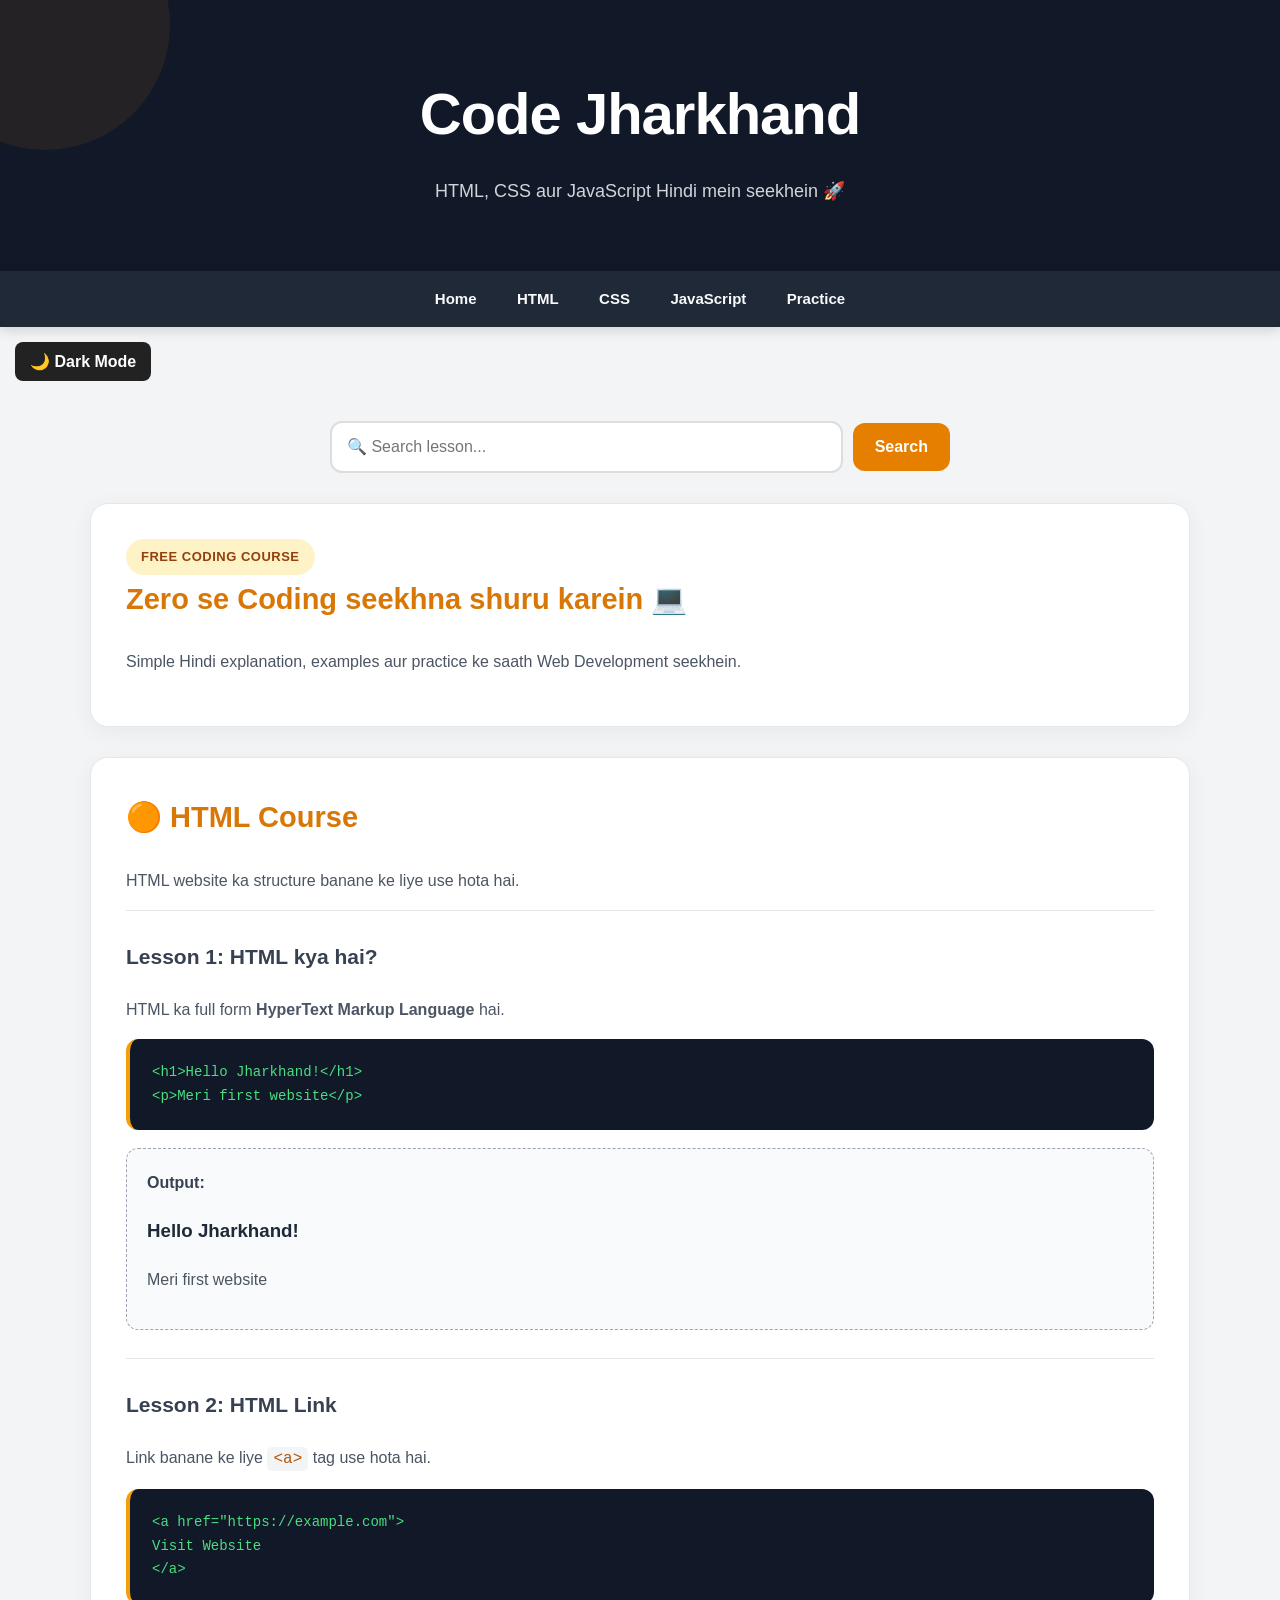
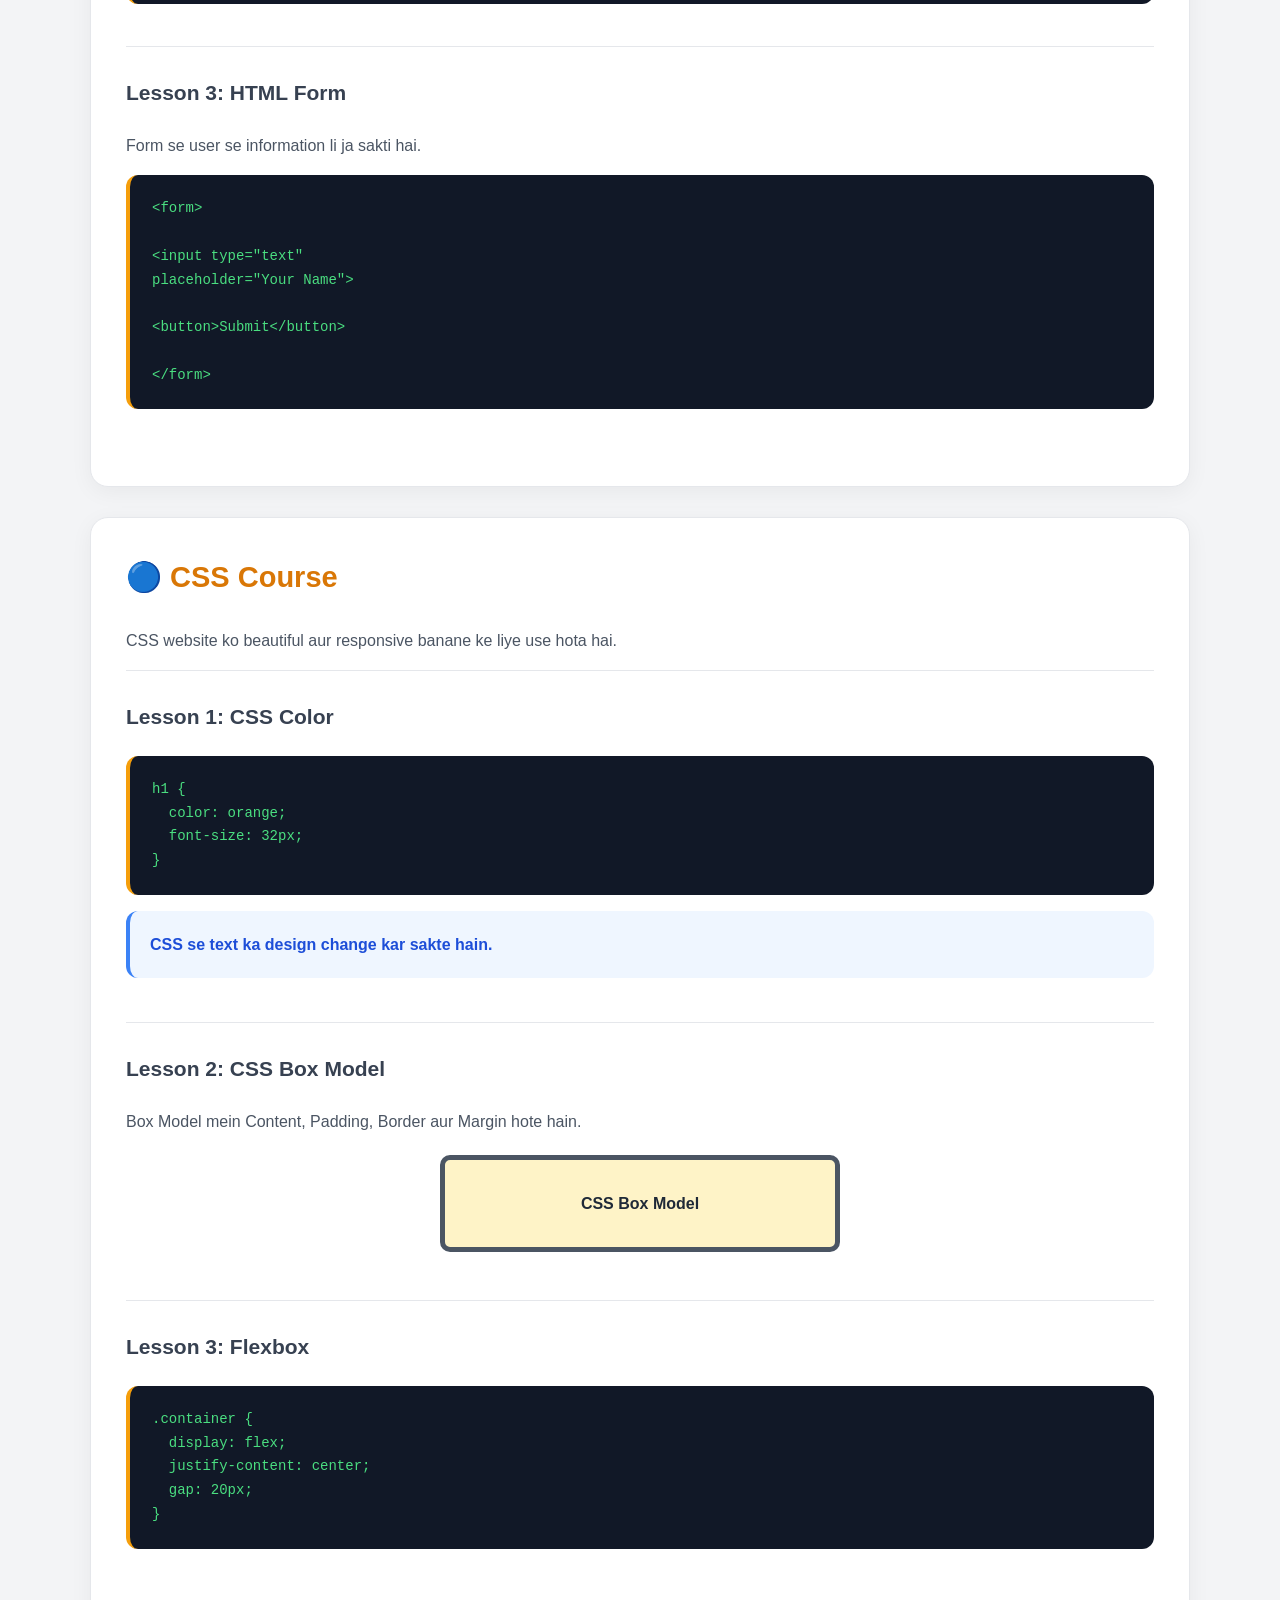
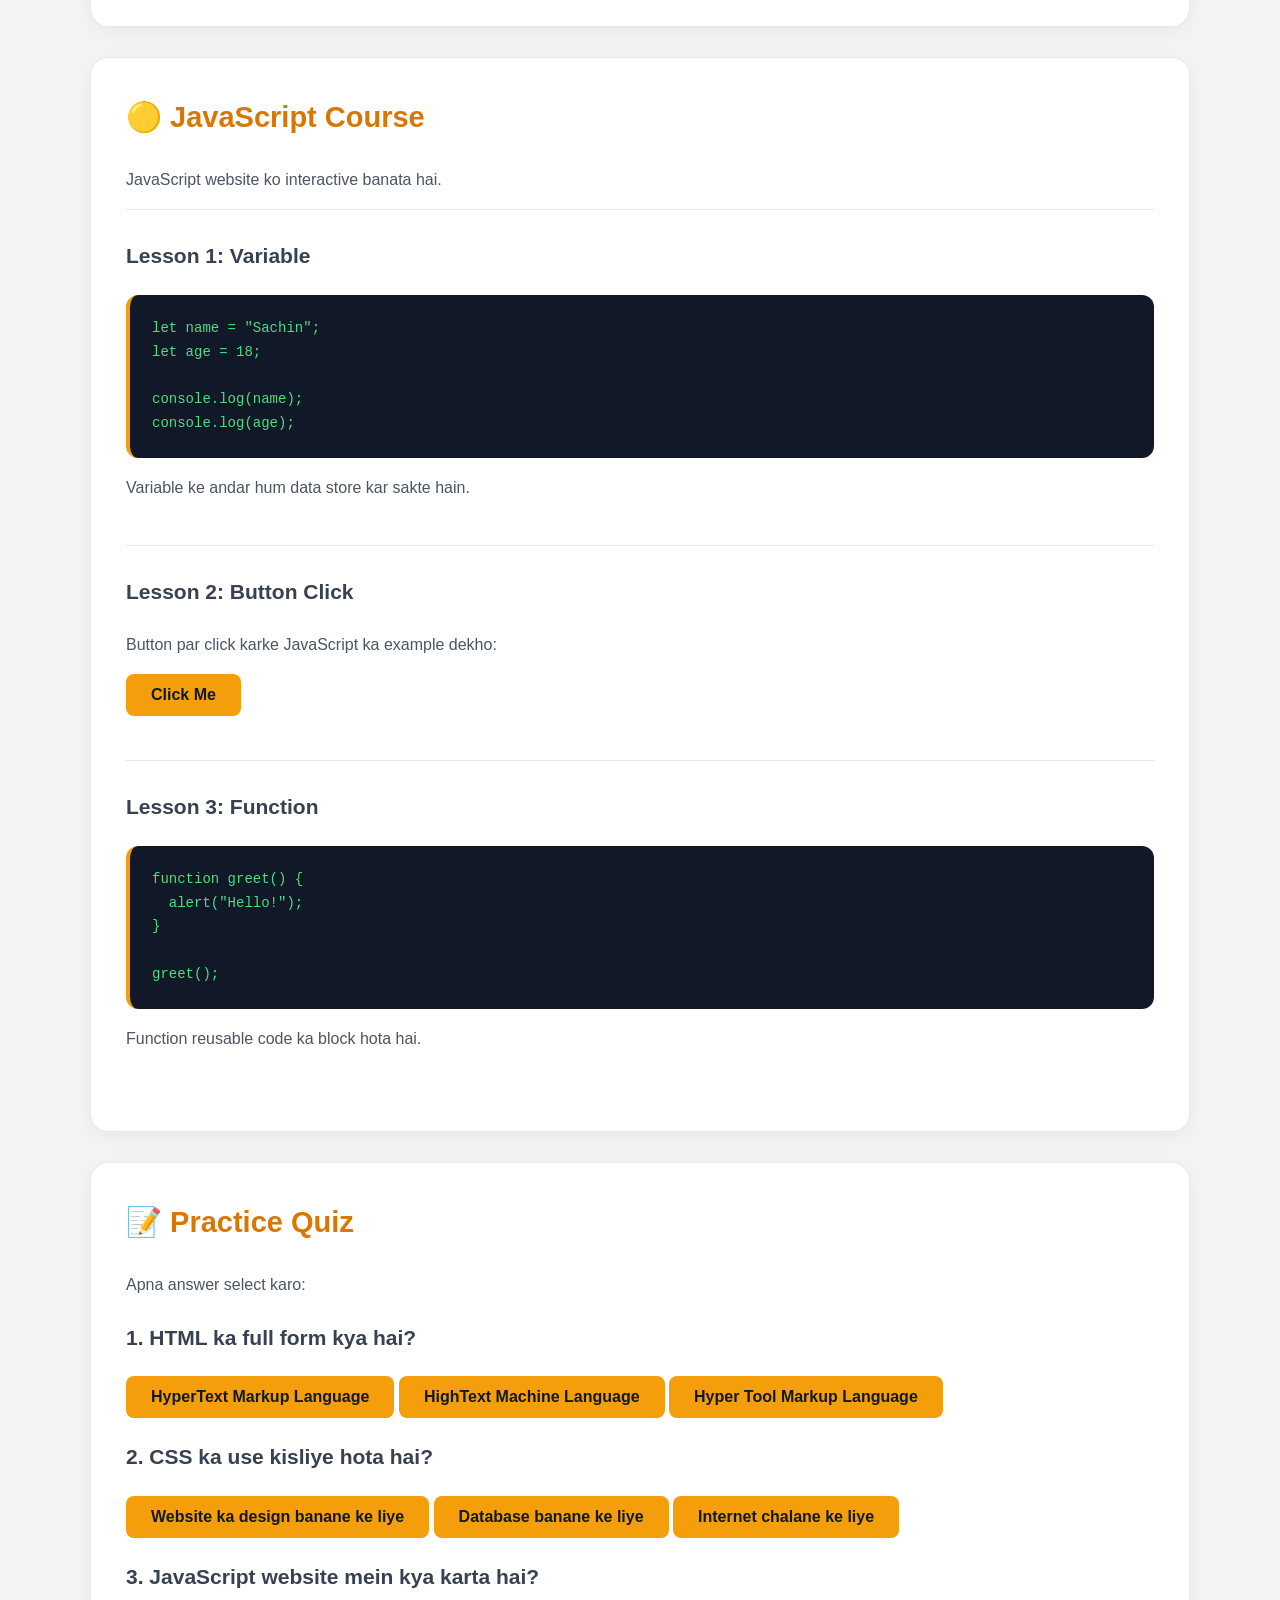
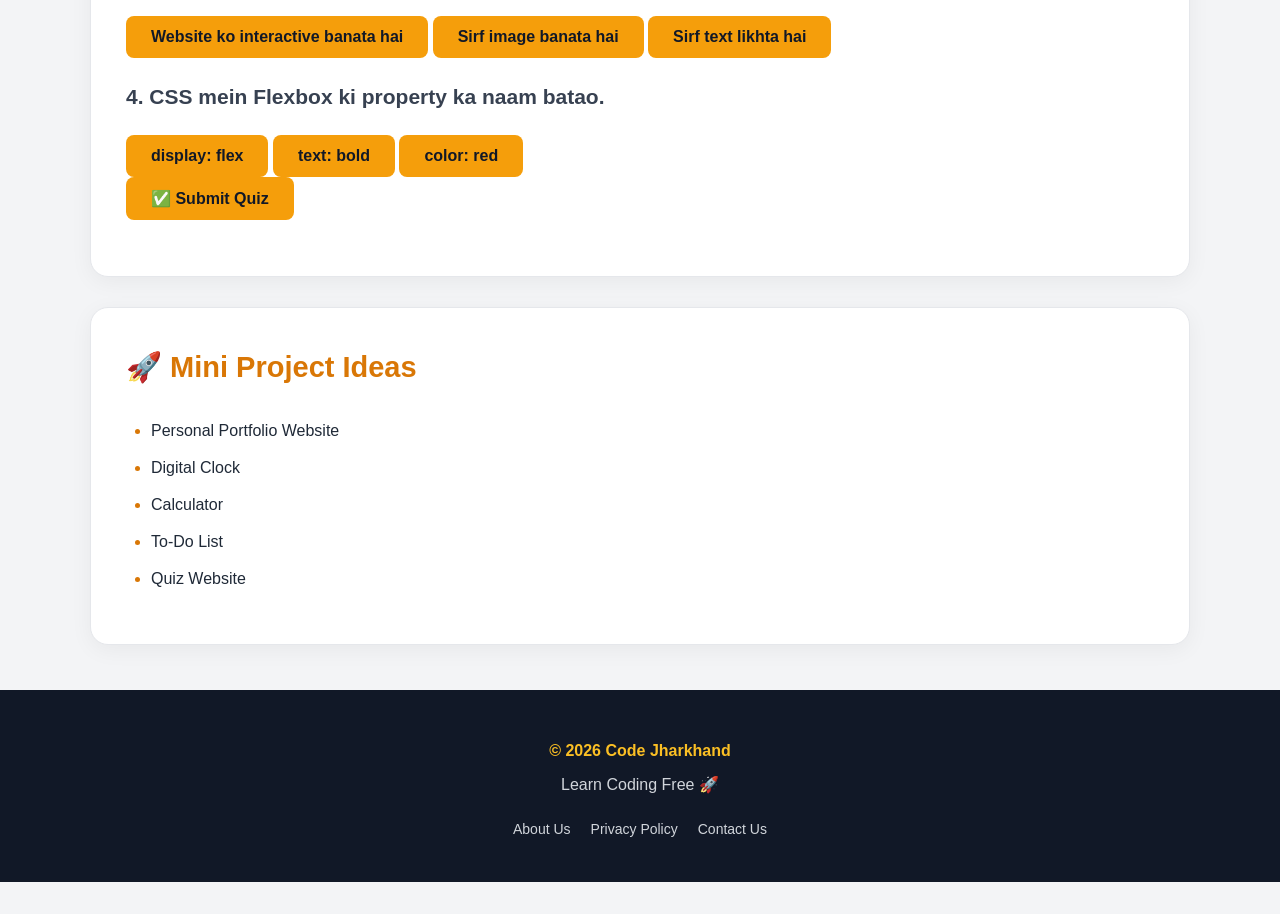
<file: index.html>
<!DOCTYPE html>
<html lang="hi">
<head>
  <meta charset="UTF-8">
  <meta name="viewport" content="width=device-width, initial-scale=1.0">

  <title>Code Jharkhand | Free Coding Courses</title>

  <meta name="description"
    content="Code Jharkhand par Hindi mein HTML, CSS aur JavaScript free mein seekhein.">

  <link rel="stylesheet" href="style.css">
  <script async src="https://pagead2.googlesyndication.com/pagead/js/adsbygoogle.js?client=ca-pub-1699117096275740"
     crossorigin="anonymous"></script>
</head>
<body>

  <!-- HEADER -->
  <header class="hero">
    <h1>Code Jharkhand</h1>
    <p>HTML, CSS aur JavaScript Hindi mein seekhein 🚀</p>
  </header>

  <!-- NAVBAR -->
  <nav>
    <a href="#home">Home</a>
    <a href="#html">HTML</a>
    <a href="#css">CSS</a>
    <a href="#javascript">JavaScript</a>
    <a href="#practice">Practice</a>
  </nav>
  
<button onclick="toggleDarkMode()" class="dark-btn">
  🌙 Dark Mode
</button>
  <div class="search-box">
  <input
    type="text"
    id="searchInput"
    placeholder="🔍 Search lesson..."
  />

  <button onclick="searchLesson()">Search</button>
</div>

<p id="searchResult"></p>
  <main>

    <!-- HOME -->
    <section id="home" class="card">
      <span class="tag">FREE CODING COURSE</span>

      <h2>Zero se Coding seekhna shuru karein 💻</h2>

      <p>
        Simple Hindi explanation, examples aur practice ke saath
        Web Development seekhein.
      </p>
    </section>


    <!-- HTML -->
    <section id="html" class="card">

      <h2>🟠 HTML Course</h2>

      <p>
        HTML website ka structure banane ke liye use hota hai.
      </p>

      <article class="lesson">

        <h3>Lesson 1: HTML kya hai?</h3>

        <p>
          HTML ka full form
          <b>HyperText Markup Language</b> hai.
        </p>

        <pre><code>&lt;h1&gt;Hello Jharkhand!&lt;/h1&gt;
&lt;p&gt;Meri first website&lt;/p&gt;</code></pre>

        <div class="output">
          <b>Output:</b>

          <h1>Hello Jharkhand!</h1>

          <p>Meri first website</p>
        </div>

      </article>


      <article class="lesson">

        <h3>Lesson 2: HTML Link</h3>

        <p>
          Link banane ke liye
          <code>&lt;a&gt;</code> tag use hota hai.
        </p>

        <pre><code>&lt;a href="https://example.com"&gt;
Visit Website
&lt;/a&gt;</code></pre>

      </article>


      <article class="lesson">

        <h3>Lesson 3: HTML Form</h3>

        <p>
          Form se user se information li ja sakti hai.
        </p>

        <pre><code>&lt;form&gt;

&lt;input type="text"
placeholder="Your Name"&gt;

&lt;button&gt;Submit&lt;/button&gt;

&lt;/form&gt;</code></pre>

      </article>

    </section>


    <!-- CSS -->
    <section id="css" class="card">

      <h2>🔵 CSS Course</h2>

      <p>
        CSS website ko beautiful aur responsive banane ke liye use hota hai.
      </p>


      <article class="lesson">

        <h3>Lesson 1: CSS Color</h3>

        <pre><code>h1 {
  color: orange;
  font-size: 32px;
}</code></pre>

        <p class="demo-text">
          CSS se text ka design change kar sakte hain.
        </p>

      </article>


      <article class="lesson">

        <h3>Lesson 2: CSS Box Model</h3>

        <p>
          Box Model mein Content, Padding, Border aur Margin hote hain.
        </p>

        <div class="box">
          CSS Box Model
        </div>

      </article>


      <article class="lesson">

        <h3>Lesson 3: Flexbox</h3>

        <pre><code>.container {
  display: flex;
  justify-content: center;
  gap: 20px;
}</code></pre>

      </article>

    </section>


    <!-- JAVASCRIPT -->
    <section id="javascript" class="card">

      <h2>🟡 JavaScript Course</h2>

      <p>
        JavaScript website ko interactive banata hai.
      </p>


      <article class="lesson">

        <h3>Lesson 1: Variable</h3>

        <pre><code>let name = "Sachin";
let age = 18;

console.log(name);
console.log(age);</code></pre>

        <p>
          Variable ke andar hum data store kar sakte hain.
        </p>

      </article>


      <article class="lesson">

        <h3>Lesson 2: Button Click</h3>

        <p>
          Button par click karke JavaScript ka example dekho:
        </p>

        <button onclick="showMessage()">
          Click Me
        </button>

        <p id="message"></p>

      </article>


      <article class="lesson">

        <h3>Lesson 3: Function</h3>

        <pre><code>function greet() {
  alert("Hello!");
}

greet();</code></pre>

        <p>
          Function reusable code ka block hota hai.
        </p>

      </article>

    </section>


    

<!-- PRACTICE -->
<section id="practice" class="card">

  <h2>📝 Practice Quiz</h2>

  <p>Apna answer select karo:</p>

  <div class="quiz-question">
    <h3>1. HTML ka full form kya hai?</h3>

    <button onclick="checkAnswer(this, true)">
      HyperText Markup Language
    </button>

    <button onclick="checkAnswer(this, false)">
      HighText Machine Language
    </button>

    <button onclick="checkAnswer(this, false)">
      Hyper Tool Markup Language
    </button>
  </div>

  <div class="quiz-question">
    <h3>2. CSS ka use kisliye hota hai?</h3>

    <button onclick="checkAnswer(this, true)">
      Website ka design banane ke liye
    </button>

    <button onclick="checkAnswer(this, false)">
      Database banane ke liye
    </button>

    <button onclick="checkAnswer(this, false)">
      Internet chalane ke liye
    </button>
  </div>

  <div class="quiz-question">
    <h3>3. JavaScript website mein kya karta hai?</h3>

    <button onclick="checkAnswer(this, true)">
      Website ko interactive banata hai
    </button>

    <button onclick="checkAnswer(this, false)">
      Sirf image banata hai
    </button>

    <button onclick="checkAnswer(this, false)">
      Sirf text likhta hai
    </button>
  </div>

  <div class="quiz-question">
    <h3>4. CSS mein Flexbox ki property ka naam batao.</h3>

    <button onclick="checkAnswer(this, true)">
      display: flex
    </button>

    <button onclick="checkAnswer(this, false)">
      text: bold
    </button>

    <button onclick="checkAnswer(this, false)">
      color: red
    </button>
  </div>

  <button onclick="showScore()" class="submit-btn">
    ✅ Submit Quiz
  </button>

  <h3 id="score"></h3>

</section>
    

    <!-- PROJECT -->
    <section class="card">

      <h2>🚀 Mini Project Ideas</h2>

      <ul>
        <li>Personal Portfolio Website</li>
        <li>Digital Clock</li>
        <li>Calculator</li>
        <li>To-Do List</li>
        <li>Quiz Website</li>
      </ul>

    </section>

  </main>


  <!-- FOOTER -->
  <footer>

  <p>
    © 2026 Code Jharkhand
  </p>

  <p>
    Learn Coding Free 🚀
  </p>

  <div class="footer-links">

    <a href="about.html">About Us</a>

    <a href="privacy.html">Privacy Policy</a>

    <a href="contact.html">Contact Us</a>

  </div>

  </footer>


  <script src="script.js?v=2"></script>

</body>
</html>
</file>
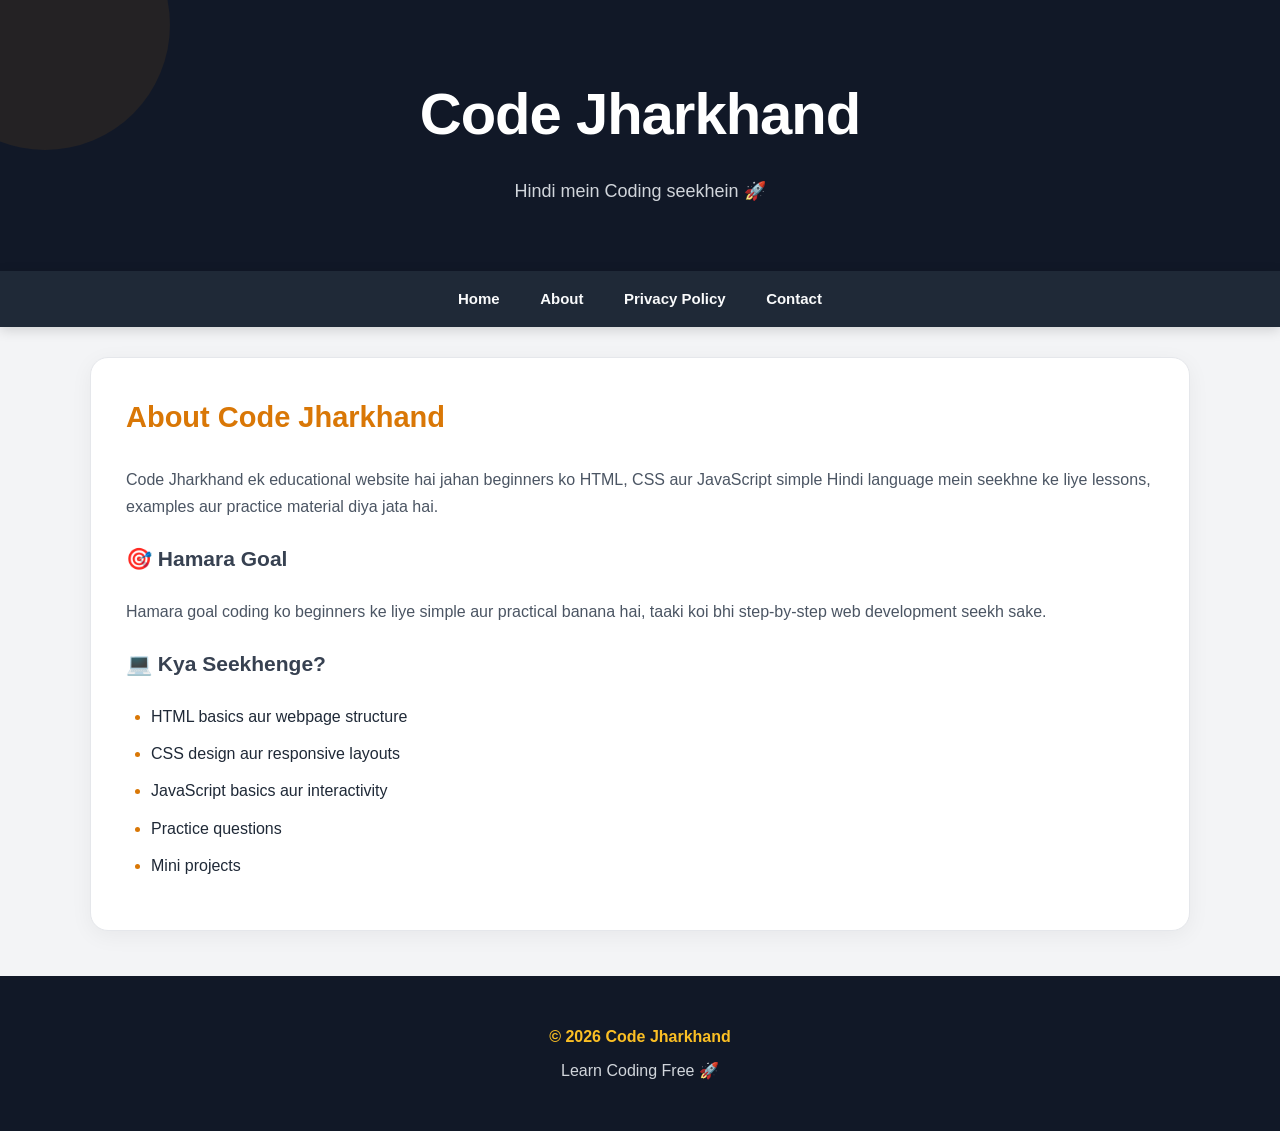
<file: about.html>
<!DOCTYPE html>
<html lang="hi">
<head>
  <meta charset="UTF-8">
  <meta name="viewport" content="width=device-width, initial-scale=1.0">

  <title>About Us | Code Jharkhand</title>

  <link rel="stylesheet" href="style.css">
</head>

<body>

  <!-- HEADER -->
  <header class="hero">

    <h1>Code Jharkhand</h1>

    <p>Hindi mein Coding seekhein 🚀</p>

  </header>


  <!-- NAVBAR -->
  <nav>

    <a href="index.html">Home</a>

    <a href="about.html">About</a>

    <a href="privacy.html">Privacy Policy</a>

    <a href="contact.html">Contact</a>

  </nav>


  <!-- MAIN CONTENT -->
  <main>

    <section class="card">

      <h2>About Code Jharkhand</h2>

      <p>
        Code Jharkhand ek educational website hai
        jahan beginners ko HTML, CSS aur JavaScript
        simple Hindi language mein seekhne ke liye
        lessons, examples aur practice material diya jata hai.
      </p>


      <h3>🎯 Hamara Goal</h3>

      <p>
        Hamara goal coding ko beginners ke liye simple
        aur practical banana hai, taaki koi bhi
        step-by-step web development seekh sake.
      </p>


      <h3>💻 Kya Seekhenge?</h3>

      <ul>

        <li>HTML basics aur webpage structure</li>

        <li>CSS design aur responsive layouts</li>

        <li>JavaScript basics aur interactivity</li>

        <li>Practice questions</li>

        <li>Mini projects</li>

      </ul>

    </section>

  </main>


  <!-- FOOTER -->
  <footer>

    <p>© 2026 Code Jharkhand</p>

    <p>Learn Coding Free 🚀</p>

  </footer>

</body>
</html>
</file>
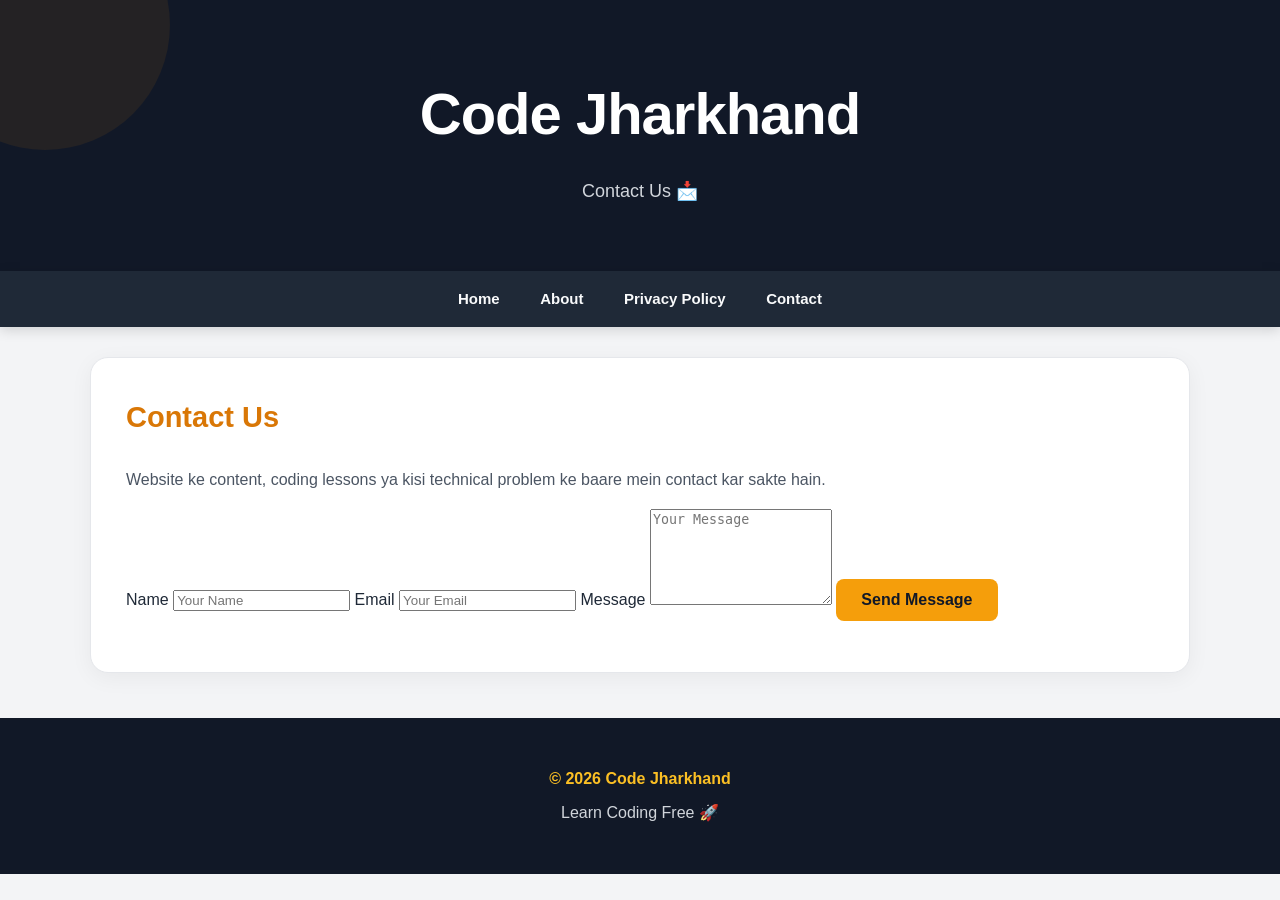
<file: contact.html>
<!DOCTYPE html>
<html lang="hi">

<head>

  <meta charset="UTF-8">

  <meta name="viewport"
        content="width=device-width, initial-scale=1.0">

  <title>Contact Us | Code Jharkhand</title>

  <link rel="stylesheet" href="style.css">

</head>

<body>

  <header class="hero">

    <h1>Code Jharkhand</h1>

    <p>Contact Us 📩</p>

  </header>


  <nav>

    <a href="index.html">Home</a>

    <a href="about.html">About</a>

    <a href="privacy.html">Privacy Policy</a>

    <a href="contact.html">Contact</a>

  </nav>


  <main>

    <section class="card">

      <h2>Contact Us</h2>

      <p>
        Website ke content, coding lessons ya kisi
        technical problem ke baare mein contact kar sakte hain.
      </p>


      <form onsubmit="sendMessage(event)">

        <label>Name</label>

        <input
          type="text"
          id="name"
          placeholder="Your Name"
          required
        >


        <label>Email</label>

        <input
          type="email"
          id="email"
          placeholder="Your Email"
          required
        >


        <label>Message</label>

        <textarea
          id="userMessage"
          rows="6"
          placeholder="Your Message"
          required
        ></textarea>


        <button type="submit">
          Send Message
        </button>

      </form>


      <p id="status"></p>

    </section>

  </main>


  <footer>

    <p>© 2026 Code Jharkhand</p>

    <p>Learn Coding Free 🚀</p>

  </footer>


  <script>

    function sendMessage(event) {

      event.preventDefault();

      document.getElementById("status").innerText =
        "✅ Your message has been submitted.";

    }

  </script>

</body>

</html>
</file>
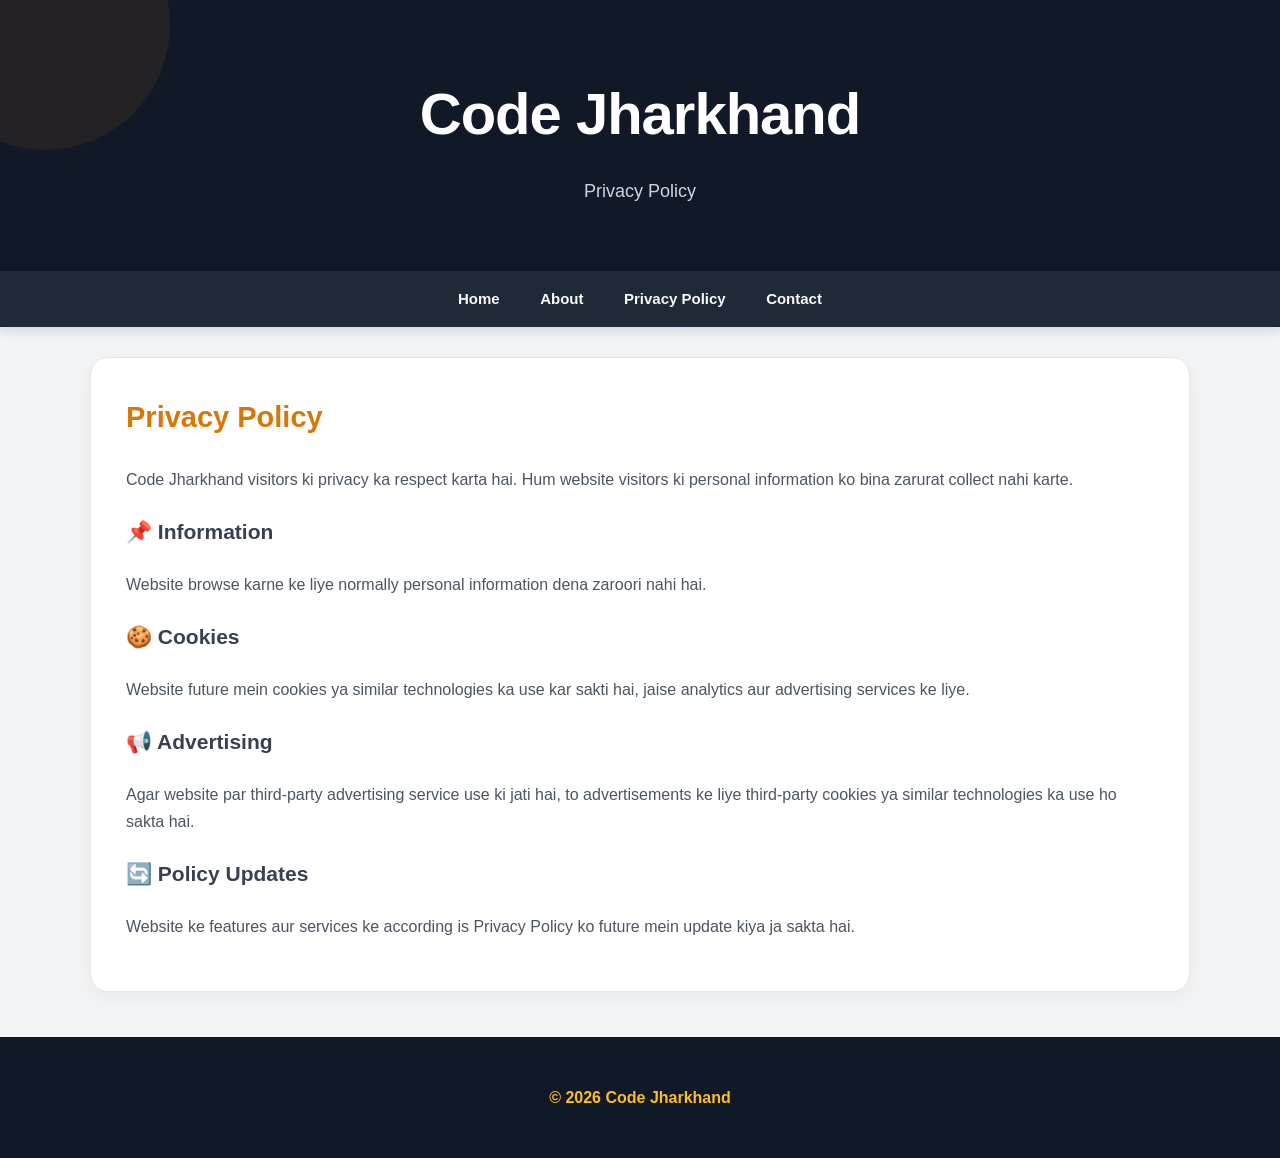
<file: privacy.html>
<!DOCTYPE html>
<html lang="hi">

<head>

  <meta charset="UTF-8">

  <meta name="viewport"
        content="width=device-width, initial-scale=1.0">

  <title>Privacy Policy | Code Jharkhand</title>

  <link rel="stylesheet" href="style.css">

</head>

<body>

  <header class="hero">

    <h1>Code Jharkhand</h1>

    <p>Privacy Policy</p>

  </header>


  <nav>

    <a href="index.html">Home</a>

    <a href="about.html">About</a>

    <a href="privacy.html">Privacy Policy</a>

    <a href="contact.html">Contact</a>

  </nav>


  <main>

    <section class="card">

      <h2>Privacy Policy</h2>

      <p>
        Code Jharkhand visitors ki privacy ka respect karta hai.
        Hum website visitors ki personal information ko
        bina zarurat collect nahi karte.
      </p>


      <h3>📌 Information</h3>

      <p>
        Website browse karne ke liye normally personal
        information dena zaroori nahi hai.
      </p>


      <h3>🍪 Cookies</h3>

      <p>
        Website future mein cookies ya similar technologies
        ka use kar sakti hai, jaise analytics aur advertising
        services ke liye.
      </p>


      <h3>📢 Advertising</h3>

      <p>
        Agar website par third-party advertising service
        use ki jati hai, to advertisements ke liye
        third-party cookies ya similar technologies
        ka use ho sakta hai.
      </p>


      <h3>🔄 Policy Updates</h3>

      <p>
        Website ke features aur services ke according
        is Privacy Policy ko future mein update kiya ja sakta hai.
      </p>

    </section>

  </main>


  <footer>

    <p>© 2026 Code Jharkhand</p>

  </footer>

</body>

</html>
</file>
<file: style.css>
/* =========================
   CODE JHARKHAND
   PROFESSIONAL CSS
========================= */

* {
  box-sizing: border-box;
}

html {
  scroll-behavior: smooth;
  scroll-padding-top: 70px;
}

body {
  margin: 0;
  font-family: Arial, sans-serif;
  background: #f3f4f6;
  color: #1f2937;
  line-height: 1.7;
}


/* =========================
   HERO HEADER
========================= */

.hero {
  background: #111827;
  color: white;
  text-align: center;
  padding: 65px 20px;
  position: relative;
  overflow: hidden;
}

.hero::before {
  content: "";
  position: absolute;
  width: 250px;
  height: 250px;
  background: #f59e0b;
  opacity: 0.08;
  border-radius: 50%;
  top: -100px;
  left: -80px;
}

.hero h1 {
  margin: 0;
  font-size: clamp(36px, 6vw, 58px);
  font-weight: 800;
  letter-spacing: -1px;
  position: relative;
}

.hero p {
  font-size: 18px;
  color: #d1d5db;
  margin: 12px 0 0;
  position: relative;
}


/* =========================
   NAVIGATION
========================= */

nav {
  background: #1f2937;
  text-align: center;
  position: sticky;
  top: 0;
  z-index: 100;
  box-shadow: 0 3px 12px rgba(0, 0, 0, 0.15);
}

nav a {
  display: inline-block;
  color: #f9fafb;
  text-decoration: none;
  padding: 15px 18px;
  font-weight: bold;
  font-size: 15px;
  transition: 0.3s;
}

nav a:hover {
  background: #374151;
  color: #fbbf24;
}


/* =========================
   MAIN CONTENT
========================= */

main {
  width: 92%;
  max-width: 1100px;
  margin: auto;
}

.card {
  background: white;
  margin: 30px 0;
  padding: 35px;
  border-radius: 18px;
  border: 1px solid #e5e7eb;
  box-shadow: 0 5px 22px rgba(0, 0, 0, 0.05);
  transition: transform 0.3s, box-shadow 0.3s;
}

.card:hover {
  box-shadow: 0 8px 28px rgba(0, 0, 0, 0.08);
}

.card h2 {
  color: #d97706;
  font-size: 29px;
  margin-top: 0;
}

.card h3 {
  color: #374151;
  font-size: 21px;
}

.card p {
  color: #4b5563;
}


/* =========================
   HOME TAG
========================= */

.tag {
  display: inline-block;
  background: #fef3c7;
  color: #92400e;
  padding: 7px 15px;
  border-radius: 30px;
  font-size: 13px;
  font-weight: bold;
  letter-spacing: 0.5px;
}


/* =========================
   LESSONS
========================= */

.lesson {
  border-top: 1px solid #e5e7eb;
  padding: 28px 0;
}

.lesson:first-child {
  border-top: none;
}

.lesson h3 {
  margin-top: 0;
}


/* =========================
   CODE BLOCK
========================= */

pre {
  background: #111827;
  color: #4ade80;
  padding: 22px;
  border-radius: 12px;
  overflow-x: auto;
  border-left: 4px solid #f59e0b;
  font-size: 14px;
  line-height: 1.7;
  white-space: pre;
}

code {
  font-family: Consolas, "Courier New", monospace;
}

:not(pre) > code {
  background: #f3f4f6;
  color: #b45309;
  padding: 3px 6px;
  border-radius: 5px;
}


/* =========================
   OUTPUT BOX
========================= */

.output {
  background: #f9fafb;
  border: 1px dashed #9ca3af;
  padding: 20px;
  border-radius: 12px;
  margin-top: 18px;
}

.output b {
  color: #374151;
}


/* =========================
   CSS DEMO
========================= */

.demo-text {
  background: #eff6ff;
  color: #1d4ed8 !important;
  padding: 20px;
  border-radius: 12px;
  font-weight: bold;
  border-left: 4px solid #3b82f6;
}

.box {
  max-width: 400px;
  margin: 20px auto;
  padding: 30px;
  border: 5px solid #4b5563;
  background: #fef3c7;
  text-align: center;
  font-weight: bold;
  border-radius: 10px;
}


/* =========================
   BUTTONS
========================= */

button {
  background: #f59e0b;
  color: #111827;
  border: none;
  padding: 12px 25px;
  border-radius: 8px;
  cursor: pointer;
  font-size: 16px;
  font-weight: bold;
  transition: 0.3s;
}

button:hover {
  background: #d97706;
  color: white;
  transform: translateY(-2px);
}

#message {
  color: #15803d;
  font-weight: bold;
  margin-top: 12px;
}


/* =========================
   PRACTICE QUESTIONS
========================= */

.question {
  background: #f9fafb;
  padding: 16px 18px;
  margin: 12px 0;
  border-radius: 10px;
  border: 1px solid #e5e7eb;
  transition: 0.3s;
}

.question:hover {
  background: #fffbeb;
  border-color: #fbbf24;
}

.question b {
  color: #d97706;
}


/* =========================
   PROJECT LIST
========================= */

.card ul {
  padding-left: 25px;
}

.card li {
  margin: 10px 0;
}

.card li::marker {
  color: #d97706;
}


/* =========================
   FOOTER
========================= */

footer {
  background: #111827;
  color: white;
  text-align: center;
  padding: 40px 20px;
  margin-top: 45px;
}

footer p {
  margin: 7px;
  color: #d1d5db;
}

footer p:first-child {
  color: #fbbf24;
  font-weight: bold;
}

.footer-links {
  display: flex;
  justify-content: center;
  flex-wrap: wrap;
  gap: 20px;
  margin-top: 20px;
}

.footer-links a {
  color: #d1d5db;
  text-decoration: none;
  font-size: 14px;
}

.footer-links a:hover {
  color: #fbbf24;
}


/* =========================
   MOBILE RESPONSIVE
========================= */

@media (max-width: 600px) {

  .hero {
    padding: 45px 15px;
  }

  .hero h1 {
    font-size: 34px;
  }

  .hero p {
    font-size: 16px;
  }

  nav a {
    padding: 11px 8px;
    font-size: 13px;
  }

  main {
    width: 94%;
  }

  .card {
    padding: 23px 18px;
    margin: 20px 0;
    border-radius: 14px;
  }

  .card h2 {
    font-size: 25px;
  }

  .card h3 {
    font-size: 19px;
  }

  pre {
    padding: 16px;
    font-size: 12px;
  }

  .lesson {
    padding: 22px 0;
  }

  .output {
    padding: 15px;
  }

  .footer-links {
    gap: 12px;
  }

}


/* =========================
   SMALL PHONES
========================= */

@media (max-width: 380px) {

  .hero h1 {
    font-size: 29px;
  }

  nav a {
    padding: 10px 5px;
    font-size: 12px;
  }

  .card {
    padding: 18px 14px;
  }

  }
/* Dark Mode Button */
.dark-btn {
  background: #222;
  color: white;
  padding: 10px 15px;
  border: none;
  border-radius: 8px;
  cursor: pointer;
  margin: 15px;
  font-size: 16px;
}

/* Dark Mode Design */
body.dark-mode {
  background: #121212;
  color: white;
}

body.dark-mode .card {
  background: #1e1e1e;
  color: white;
}

body.dark-mode p,
body.dark-mode li {
  color: #eeeeee;
}

/* Professional Search Bar */
.search-box {
  display: flex;
  align-items: center;
  gap: 10px;
  max-width: 650px;
  margin: 25px auto;
  padding: 0 15px;
}

.search-box input {
  flex: 1;
  min-width: 0;
  padding: 15px;
  border: 2px solid #ddd;
  border-radius: 12px;
  font-size: 16px;
  outline: none;
  background: white;
  color: #222;
}

.search-box input:focus {
  border-color: #f39c12;
  box-shadow: 0 0 8px rgba(243, 156, 18, 0.3);
}

.search-box button {
  padding: 15px 22px;
  border: none;
  border-radius: 12px;
  background: #e67e00;
  color: white;
  font-size: 16px;
  font-weight: bold;
  cursor: pointer;
}

.search-box button:hover {
  background: #c96800;
}

#searchResult {
  text-align: center;
  font-size: 18px;
  margin: 15px;
}

/* Dark Mode Search Bar */
body.dark-mode .search-box input {
  background: #2a2a2a;
  color: white;
  border-color: #555;
}

/* Mobile Design */
@media (max-width: 480px) {
  .search-box {
    gap: 8px;
    padding: 0 10px;
  }

  .search-box input {
    padding: 13px 10px;
    font-size: 14px;
  }

  .search-box button {
    padding: 13px 15px;
    font-size: 14px;
  }
}


/* Professional Search Bar */
.search-box {
  display: flex;
  align-items: center;
  gap: 10px;
  max-width: 650px;
  margin: 25px auto;
  padding: 0 15px;
}

.search-box input {
  flex: 1;
  min-width: 0;
  padding: 15px;
  border: 2px solid #ddd;
  border-radius: 12px;
  font-size: 16px;
  outline: none;
  background: white;
  color: #222;
}

.search-box input:focus {
  border-color: #f39c12;
  box-shadow: 0 0 8px rgba(243, 156, 18, 0.3);
}

.search-box button {
  padding: 15px 22px;
  border: none;
  border-radius: 12px;
  background: #e67e00;
  color: white;
  font-size: 16px;
  font-weight: bold;
  cursor: pointer;
}

.search-box button:hover {
  background: #c96800;
}

#searchResult {
  text-align: center;
  font-size: 18px;
  margin: 15px;
}

/* Dark Mode Search Bar */
body.dark-mode .search-box input {
  background: #2a2a2a;
  color: white;
  border-color: #555;
}

/* Mobile Design */
@media (max-width: 480px) {
  .search-box {
    gap: 8px;
    padding: 0 10px;
  }

  .search-box input {
    padding: 13px 10px;
    font-size: 14px;
  }

  .search-box button {
    padding: 13px 15px;
    font-size: 14px;
  }
}
</file>
